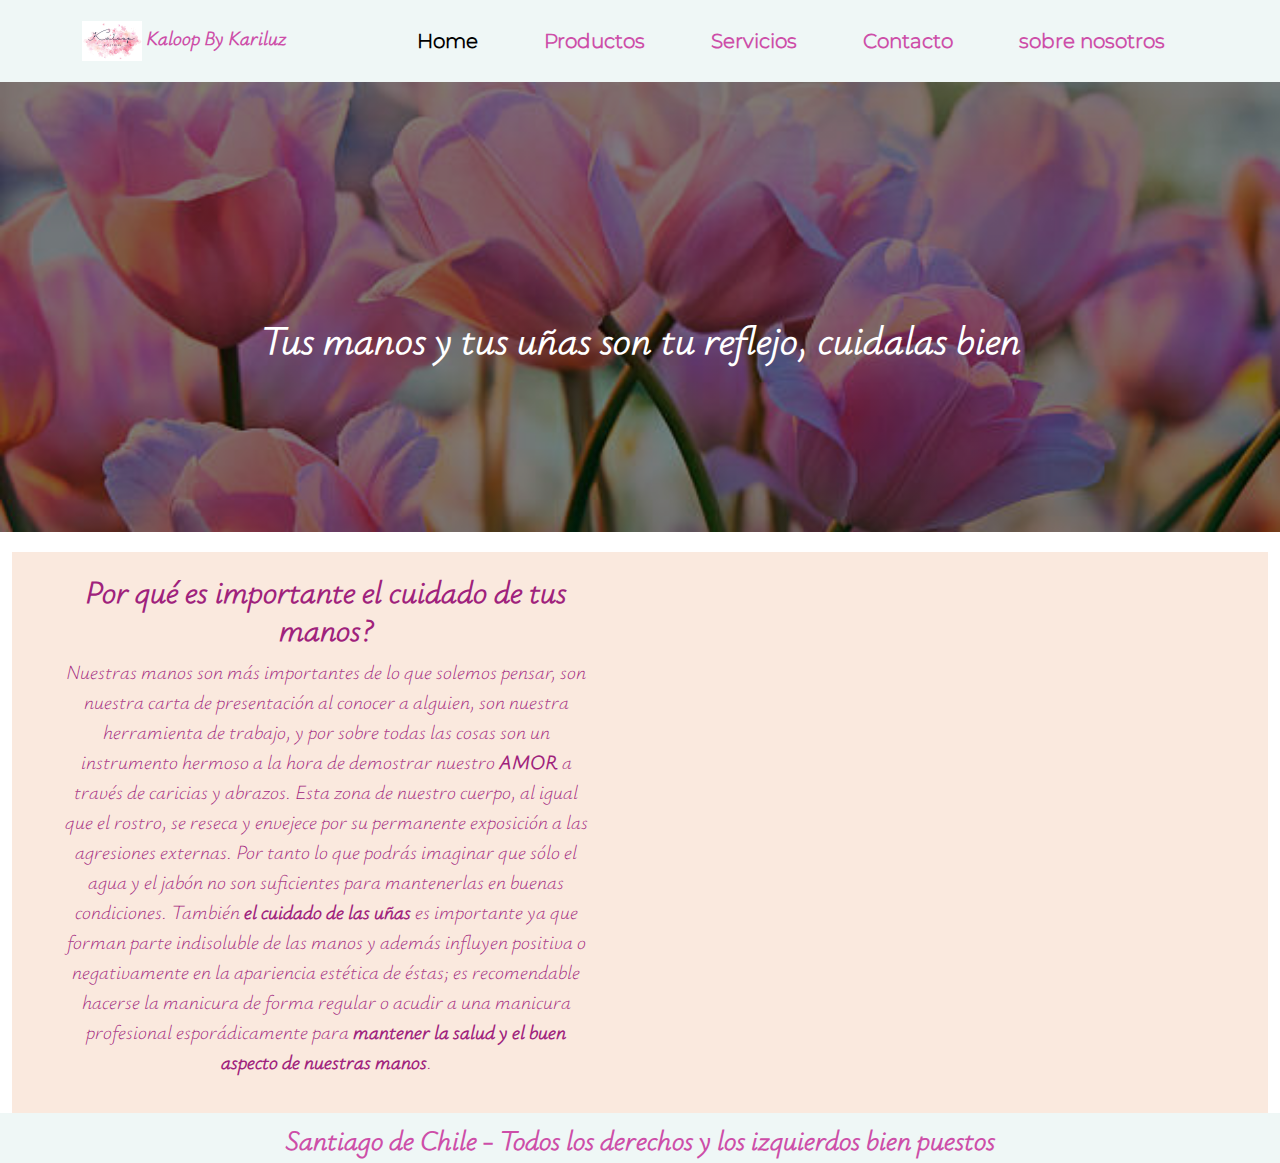
<file: index.html>
<!DOCTYPE html>
<html lang="en">
<head>
    <meta charset="UTF-8">
    <meta name="viewport" content="width=device-width, initial-scale=1.0">
    <!--Bootstrap css-->
    <link rel="stylesheet" href="./bootstrap-5.3.1-dist/css/bootstrap.min.css">
    <!--CSS-->
    <link rel="stylesheet" href="./css/estilos.css">
    <link rel="shortcut icon" href="./assets/image-favicon.png" type="image/png">
    <title>Kaloop | Home</title>
</head>
<body>
    <!--HTML Semantico-->
    <header>
        <!--barra de navegacion-->
        <nav class="navbar navbar-expand-lg">
            <div class="container">
                <a class="navbar-brand nombre-site" href="#"><img src="./assets/logo.png" alt="Bootstrap" width="60" height="40"> Kaloop By Kariluz</a>
                <button class="navbar-toggler" type="button" data-bs-toggle="collapse" data-bs-target="#navbarSupportedContent" aria-controls="navbarSupportedContent" aria-expanded="false" aria-label="Toggle navigation">
                    <span class="navbar-toggler-icon"></span>
                </button>
                <div class="collapse navbar-collapse" id="navbarSupportedContent">
                    <ul class="navbar-nav ms-auto menu-boots">
                        <li class="nav-item"><a class="nav-link active" aria-current="page" href="#">Home</a></li>
                        <li class="nav-item"><a class="nav-link" href="./paginas/productos.html">Productos</a></li>
                        <li class="nav-item"><a class="nav-link" href="./paginas/servicios.html">Servicios</a></li>
                        <li class="nav-item"><a class="nav-link" href="./paginas/contacto.html">Contacto</a></li>
                        <li class="nav-item"><a class="nav-link" href="./paginas/sobre-nosotros.html">sobre nosotros</a></li>
                    </ul>
                </div>
            </div>                  
        </nav> 
    </header>

    <main class="container-fluid">
        <!--imagen de presentacion en home-->
        <section>
        <div class="row hero-image">
            <div class="hero-text col-md-12 col-sm-12">
                <h1>Tus manos y tus uñas son tu reflejo, cuidalas bien</h1>
            </div>
        </div>
        </section>        
        <!--Caja informatica-->
        <section class="container-fluid info-section"> 
            <div class="row">
                <div class="col-md-6 col-sm-12 info-parrafo">
                    <h2><b>Por qué es importante el cuidado de tus manos?</b></h2>
                    <p>Nuestras manos son más importantes de lo que solemos pensar, son nuestra carta de presentación al conocer a alguien, son nuestra herramienta de trabajo, y por sobre todas las cosas son un instrumento hermoso a la hora de demostrar nuestro <b>AMOR</b> a través de caricias y abrazos. Esta zona de nuestro cuerpo, al igual que el rostro, se reseca y envejece por su permanente exposición a las agresiones externas. Por tanto lo que podrás imaginar que sólo el agua y el jabón no son suficientes para mantenerlas en buenas condiciones. También <b>el cuidado de las uñas</b> es importante ya que forman parte indisoluble de las manos y además influyen positiva o negativamente en la apariencia estética de éstas; es recomendable hacerse la manicura de forma regular o acudir a una manicura profesional esporádicamente para <b>mantener la salud y el buen aspecto de nuestras manos</b>.
                    </p>
                </div>
                <div class="col-md-6 col-sm-12">
                    <iframe class="video-home" height="315" src="https://www.youtube.com/embed/bLl0YPUA49w" title="YouTube video player" frameborder="0" allow="accelerometer; autoplay; clipboard-write; encrypted-media; gyroscope; picture-in-picture; web-share" allowfullscreen></iframe>
                </div>               
            </div>

        </section>
    </main>
    <footer class="pie-de-pag"><h3 class="pie-text">Santiago de Chile - Todos los derechos y los izquierdos bien puestos</h3></footer>
    <script src="./bootstrap-5.3.1-dist/js/bootstrap.bundle.min.js"></script>    
</body>
</html>
</file>
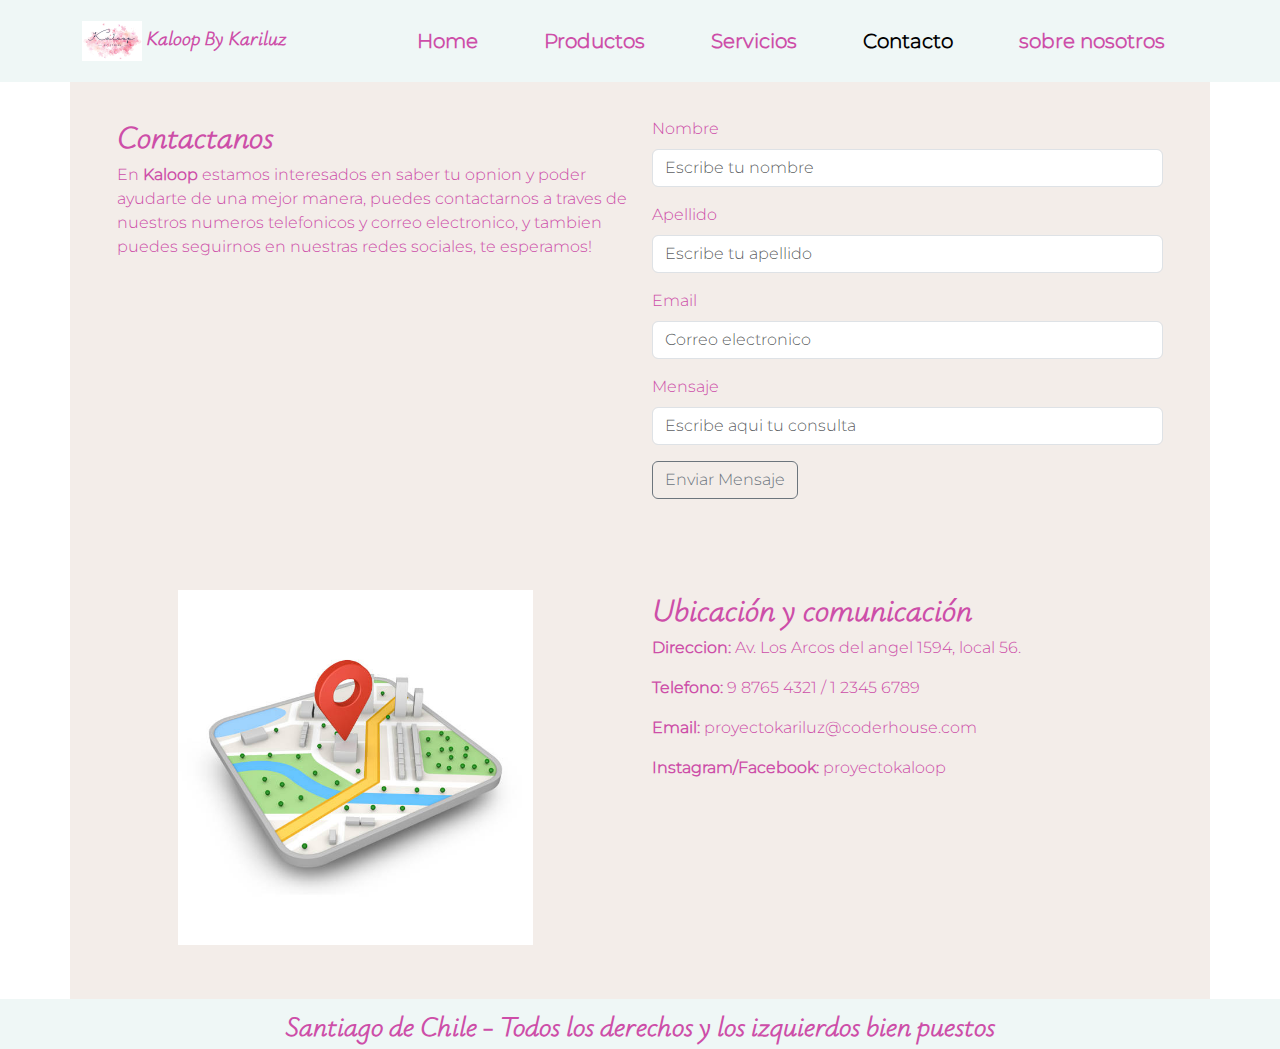
<file: paginas/contacto.html>
<!DOCTYPE html>
<html lang="en">
<head>
    <meta charset="UTF-8">
    <meta name="viewport" content="width=device-width, initial-scale=1.0">
    <!-- SEO -->
    <meta name="description" content="Te presentamos los distintos canales por medio de los cuales nos puedes contactar, redes sociales para que puedas seguir nuestras actualizaciones, estamos ubicados en Av. Los Arcos del angel 1594, local 56.">
    <meta name="keywords" content="contacto nails, facebook manicure, telefono, servicio nails, servicio manicura, ubicacion manicura, manicura chile">
    <!--Bootstrap css-->
    <link rel="stylesheet" href="../bootstrap-5.3.1-dist/css/bootstrap.min.css">
    <!--CSS-->
    <link rel="stylesheet" href="../css/estilos.css">
    <!--fav-icon-->
    <link rel="shortcut icon" href="../assets/image-favicon.png" type="image/png">
    <title>Kaloop | Contacto</title>
</head>

<!--barra de navegacion en mi pag de contacto-->
<header>
    <nav class="navbar navbar-expand-lg">
        <div class="container">
            <a class="navbar-brand nombre-site" href="../index.html"><img src="../assets/logo.png" alt="Bootstrap" width="60" height="40"> Kaloop By Kariluz</a>
            <button class="navbar-toggler" type="button" data-bs-toggle="collapse" data-bs-target="#navbarSupportedContent" aria-controls="navbarSupportedContent" aria-expanded="false" aria-label="Toggle navigation">
                <span class="navbar-toggler-icon"></span>
            </button>
            <div class="collapse navbar-collapse" id="navbarSupportedContent">
                <ul class="navbar-nav ms-auto menu-boots">
                    <li class="nav-item"><a class="nav-link" href="../index.html">Home</a></li>
                    <li class="nav-item"><a class="nav-link" href="./productos.html">Productos</a></li>
                    <li class="nav-item"><a class="nav-link" href="./servicios.html">Servicios</a></li>
                    <li class="nav-item"><a class="nav-link active" aria-current="page" href="./contacto.html">Contacto</a></li>
                    <li class="nav-item"><a class="nav-link" href="./sobre-nosotros.html">sobre nosotros</a></li>
                </ul>
            </div>
        </div>                  
    </nav>    
</header>

<body>
    <main class="container body-content">   
        <!--seccion de contacto-->
        <section class="row info-contacto">
            <div class="col-md-6 col-sm-12">
                <h2>Contactanos</h2>
                <p>En <b>Kaloop</b> estamos interesados en saber tu opnion y poder ayudarte de una mejor manera, puedes contactarnos a traves de nuestros numeros telefonicos y correo electronico, y tambien puedes seguirnos en nuestras redes sociales, te esperamos!</p>
            </div> 
            <form class="col-md-6 col-sm-12" action="" method="post" >
                <div class="mb-3">
                    <label for="nombre" class="form-label">Nombre</label>
                    <input type="text" class="form-control" name="nombre" placeholder="Escribe tu nombre">
                </div>

                <div class="mb-3">
                    <label class="form-label" for="apellido">Apellido</label>
                    <input type="text" class="form-control" name="apellido" placeholder="Escribe tu apellido">
                </div>

                <div class="mb-3">
                    <label for="email" class="form-label">Email</label>
                    <input type="email" class="form-control" name="email" placeholder="Correo electronico">
                </div>

                <div class="mb-3">
                    <label for="mensaje" class="form-label">Mensaje</label>
                    <input type="text" class="form-control" rows="3" name="mensaje" placeholder="Escribe aqui tu consulta">
                </div>

                <button type="submit" class="btn btn-outline-secondary">Enviar Mensaje</button>
            </form>
        </section>

        <!--seccion de ubicacion-->
        <section class="row info-ubi">
            <div class=" img-ubi col-md-6 col-sm-12">
                <img src="../assets/ubicacion-img.jpg" alt="imagen-ubicacion">
            </div>
            
            <div class="col-md-6 col-sm-12 ">
                <h2>Ubicación y comunicación</h2>
                <div><p><b>Direccion:</b> Av. Los Arcos del angel 1594, local 56. </p></div>
                <div><p><b>Telefono:</b> 9 8765 4321 / 1 2345 6789</p></div>
                <div><p><b>Email:</b> proyectokariluz@coderhouse.com</p></div>
                <div><p><b>Instagram/Facebook:</b> proyectokaloop</p></div>        
            </div>                
        </section>
    </main>
    <footer class="pie-de-pag"><h3 class="pie-text">Santiago de Chile - Todos los derechos y los izquierdos bien puestos</h3></footer>    
    <script src="../bootstrap-5.3.1-dist/js/bootstrap.bundle.min.js"></script>
</body>
</html>
</file>
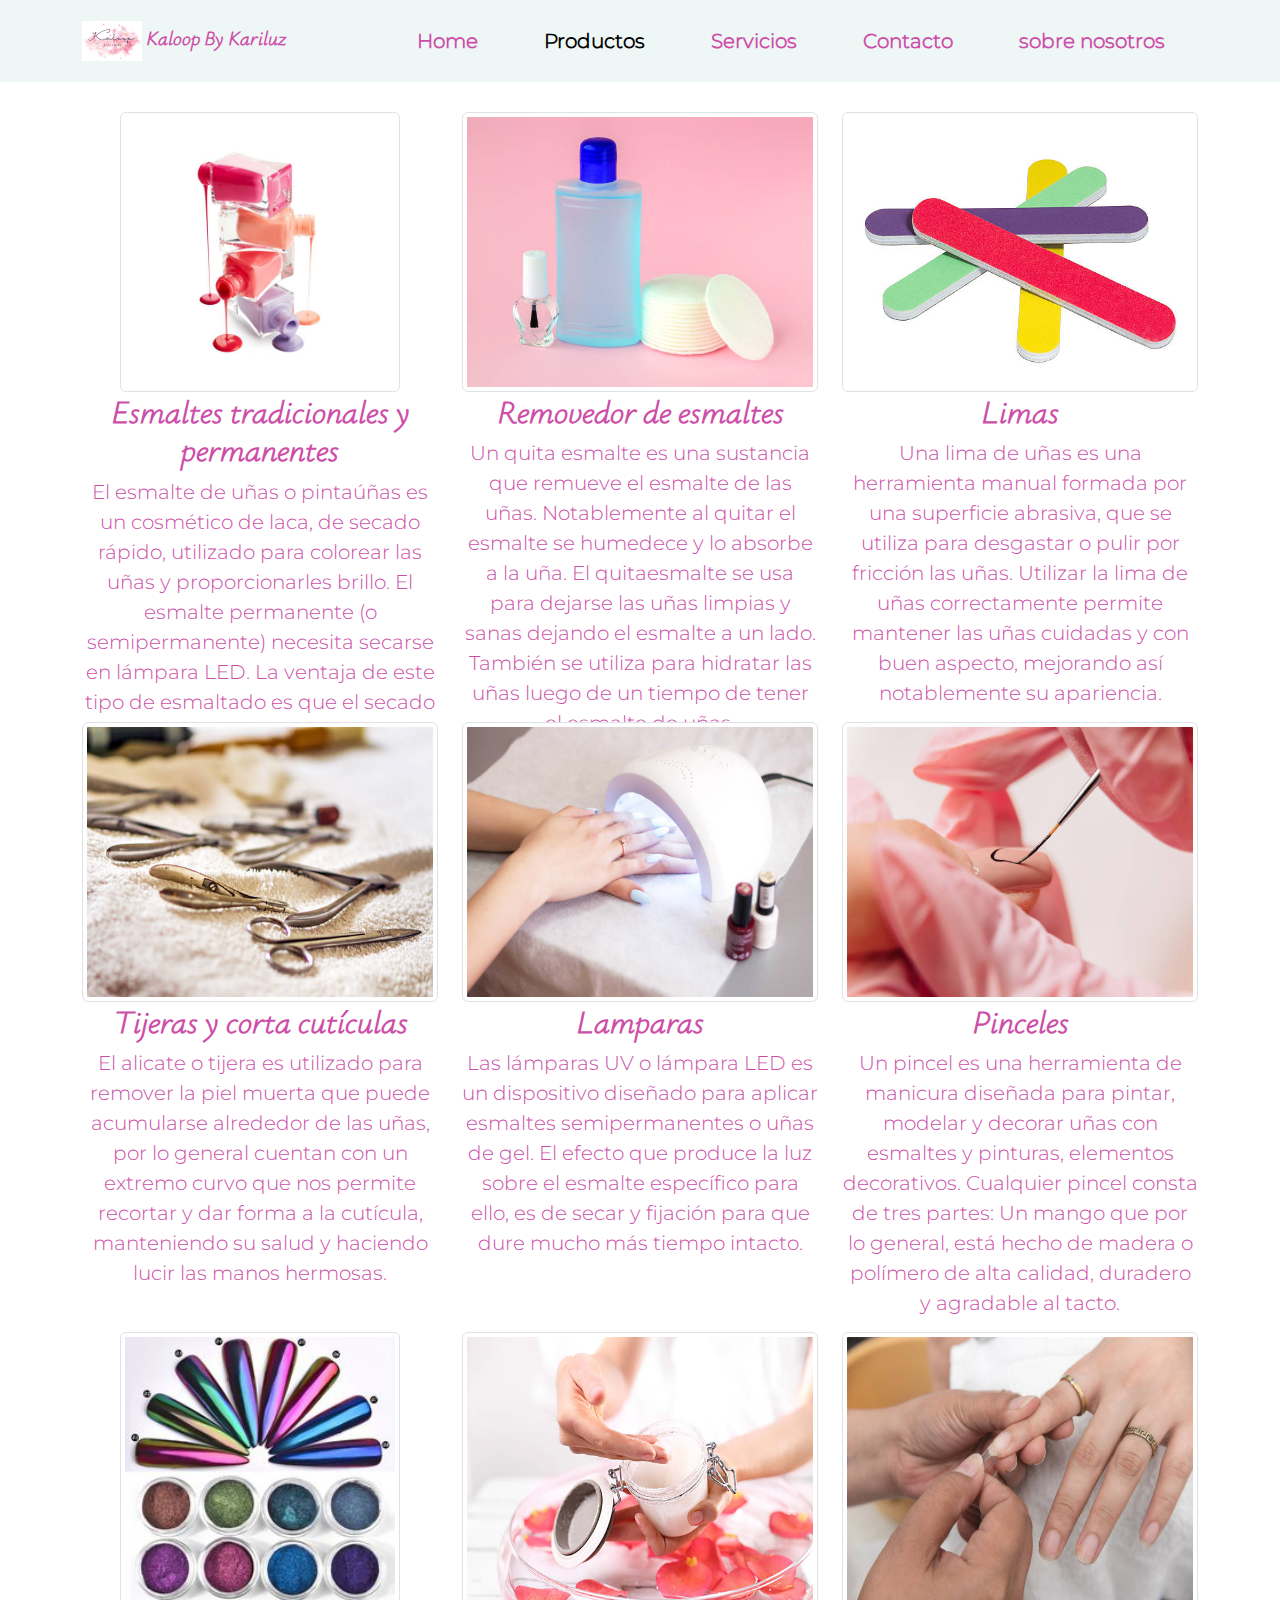
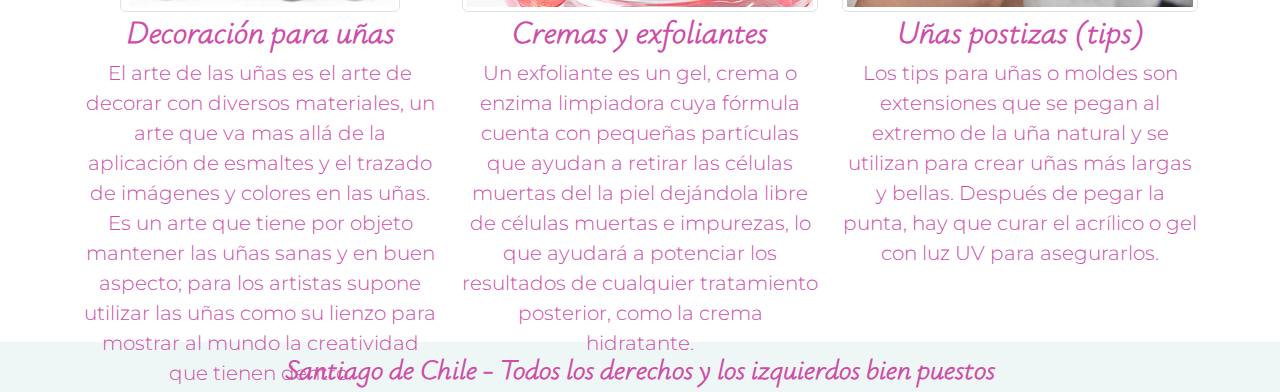
<file: paginas/productos.html>
<!DOCTYPE html>
<html lang="en">
<head>
    <meta charset="UTF-8">
    <meta name="viewport" content="width=device-width, initial-scale=1.0">
    <!--Bootstrap css-->
    <link rel="stylesheet" href="../bootstrap-5.3.1-dist/css/bootstrap.min.css">
    <!--CSS-->
    <link rel="stylesheet" href="../css/estilos.css">
    <!--fav-icon-->
    <link rel="shortcut icon" href="../assets/image-favicon.png" type="image/png">
    <title>Productos</title>
</head>


<body>
    <header>  
        <!--Bootstrap en mi nav-->
        <nav class="navbar navbar-expand-lg">
            <div class="container">
                <a class="navbar-brand nombre-site" href="../index.html"><img src="../assets/logo.png" alt="Bootstrap" width="60" height="40"> Kaloop By Kariluz</a>
                <button class="navbar-toggler" type="button" data-bs-toggle="collapse" data-bs-target="#navbarSupportedContent" aria-controls="navbarSupportedContent" aria-expanded="false" aria-label="Toggle navigation">
                    <span class="navbar-toggler-icon"></span>
                </button>
                <div class="collapse navbar-collapse" id="navbarSupportedContent">
                    <ul class="navbar-nav ms-auto menu-boots">
                        <li class="nav-item"><a class="nav-link" href="../index.html">Home</a></li>
                        <li class="nav-item"><a class="nav-link active" aria-current="page" href="./productos.html">Productos</a></li>
                        <li class="nav-item"><a class="nav-link" href="./servicios.html">Servicios</a></li>
                        <li class="nav-item"><a class="nav-link" href="./contacto.html">Contacto</a></li>
                        <li class="nav-item"><a class="nav-link" href="./sobre-nosotros.html">sobre nosotros</a></li>
                    </ul>
                </div>
            </div>                  
        </nav>
    </header>
    <main>
        <!-- grillas con bootstrap -->
        <div class="container text-center text-producto">
            <div class="row">           
                <!--producto 1-->
                <div class="col-sm-12 col-md-4 card-product">
                    <img class="img-thumbnail product-img" src="../assets/producto-esmaltes.jpg" alt="producto-esmaltes">
                    <h2>Esmaltes tradicionales y permanentes</h2>
                    <p>El esmalte de uñas o pintaúñas es un cosmético de laca, de secado rápido, utilizado para colorear las uñas y proporcionarles brillo. El esmalte permanente (o semipermanente) necesita secarse en lámpara LED. La ventaja de este tipo de esmaltado es que el secado es completo y no hay riesgos de que se estropee.</p>
                </div>
                
                <!--producto 2-->
                <div class="col-sm-12 col-md-4 card-product" >
                    <img class="img-thumbnail product-img" src="../assets/producto-removedor.jpg" alt="producto-removedor">
                    <h2>Removedor de esmaltes</h2>
                    <p>Un quita esmalte es una sustancia que remueve el esmalte de las uñas. Notablemente al quitar el esmalte se humedece y lo absorbe a la uña. El quitaesmalte se usa para dejarse las uñas limpias y sanas dejando el esmalte a un lado. También se utiliza para hidratar las uñas luego de un tiempo de tener el esmalte de uñas.</p>
                </div>

                <!--producto 3-->
                <div class="col-sm-12 col-md-4 card-product">
                    <img class="img-thumbnail product-img" src="../assets/producto-limas.jpg" alt="producto-limas">
                    <h2>Limas</h2>
                    <p>Una lima de uñas es una herramienta manual formada por una superficie abrasiva, que se utiliza para desgastar o pulir por fricción las uñas. Utilizar la lima de uñas correctamente permite mantener las uñas cuidadas y con buen aspecto, mejorando así notablemente su apariencia.</p>
                </div>
            </div>

            <div class="row">           
                <!--producto 4-->
                <div class="col-sm-12 col-md-4 card-product">
                    <img class="img-thumbnail product-img" src="../assets/producto-tijeras.jpg" alt="producto-tijeras">
                    <h2>Tijeras y corta cutículas</h2>
                    <p>El alicate o tijera es utilizado para remover la piel muerta que puede acumularse alrededor de las uñas, por lo general cuentan con un extremo curvo que nos permite recortar y dar forma a la cutícula, manteniendo su salud y haciendo lucir las manos hermosas.</p>
                </div>

                <!--producto 5-->
                <div class="col-sm-12 col-md-4 card-product">
                    <img class="img-thumbnail product-img" src="../assets/producto-lampara.jpg" alt="producto-lamparas">
                    <h2>Lamparas</h2>
                    <p>Las lámparas UV o lámpara LED es un dispositivo diseñado para aplicar esmaltes semipermanentes o uñas de gel. El efecto que produce la luz sobre el esmalte específico para ello, es de secar y fijación para que dure mucho más tiempo intacto.</p>
                </div>

                <!--producto 6-->
                <div class="col-sm-12 col-md-4 card-product">
                    <img class="img-thumbnail product-img" src="../assets/producto-pinceles.jpg" alt="producto-pinceles">
                    <h2>Pinceles</h2>
                    <p>Un pincel es una herramienta de manicura diseñada para pintar, modelar y decorar uñas con esmaltes y pinturas, elementos decorativos. Cualquier pincel consta de tres partes: Un mango que por lo general, está hecho de madera o polímero de alta calidad, duradero y agradable al tacto.</p>
                </div>
            </div>

            <div class="row">            
                <!--producto 7-->
                <div class="col-sm-12 col-md-4 card-product">
                    <img class="img-thumbnail product-img" src="../assets/producto-decoracion.jpg" alt="producto-decoración">
                    <h2>Decoración para uñas</h2>
                    <p>El arte de las uñas es el arte de decorar con diversos materiales, un arte que va mas allá de la aplicación de esmaltes y el trazado de imágenes y colores en las uñas. Es un arte que tiene por objeto mantener las uñas sanas y en buen aspecto; para los artistas supone utilizar las uñas como su lienzo para mostrar al mundo la creatividad que tienen dentro.
                    </p>
                </div>

                <!--producto 8-->
                <div class="col-sm-12 col-md-4 card-product">
                    <img class="img-thumbnail product-img" src="../assets/producto-cremas.jpg" alt="producto-cremas">
                    <h2>Cremas y exfoliantes</h2>
                    <p>Un exfoliante es un gel, crema o enzima limpiadora cuya fórmula cuenta con pequeñas partículas que ayudan a retirar las células muertas del la piel dejándola libre de células muertas e impurezas, lo que ayudará a potenciar los resultados de cualquier tratamiento posterior, como la crema hidratante.</p>
                </div>
                
                <!--producto 9-->
                <div class="col-sm-12 col-md-4 card-product">
                    <img class="img-thumbnail product-img" src="../assets/producto-nailtips.jpg" alt="producto-nailtips">
                    <h2>Uñas postizas (tips)</h2>
                    <p>Los tips para uñas o moldes son extensiones que se pegan al extremo de la uña natural y se utilizan para crear uñas más largas y bellas. Después de pegar la punta, hay que curar el acrílico o gel con luz UV para asegurarlos.</p>
                </div>
            </div>
        </div>
    </main>
    <footer class="pie-de-pag"><h3 class="pie-text">Santiago de Chile - Todos los derechos y los izquierdos bien puestos</h3></footer>

    <!--Bootstrap js-->
    <script src="../bootstrap-5.3.1-dist/js/bootstrap.bundle.min.js"></script>
</body>
</html>
</file>
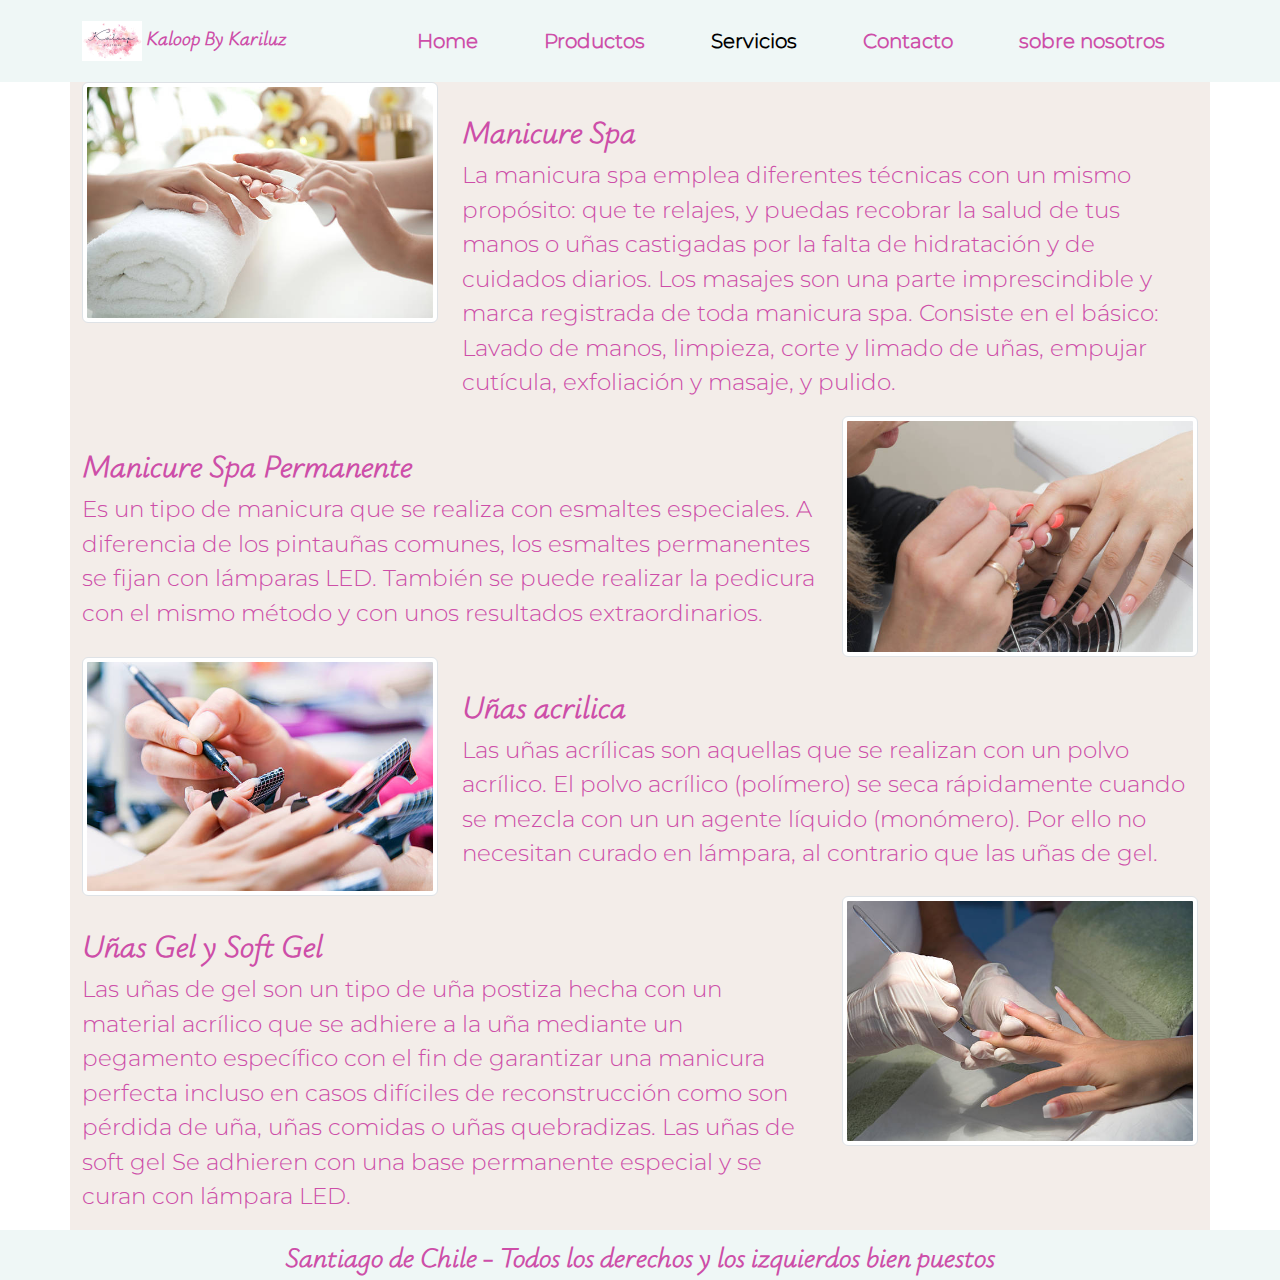
<file: paginas/servicios.html>
<!DOCTYPE html>
<html lang="en">
<head>
    <meta charset="UTF-8">
    <meta name="viewport" content="width=device-width, initial-scale=1.0">
    <!--Bootstrap css-->
    <link rel="stylesheet" href="../bootstrap-5.3.1-dist/css/bootstrap.min.css">
    <!--CSS-->
    <link rel="stylesheet" href="../css/estilos.css">
    <!--fav-icon-->
    <link rel="shortcut icon" href="../assets/image-favicon.png" type="image/png">
    <title>Servicios</title>
</head>

<!--barra de navegacion en mi pag de servicios-->
<header>
    <!--Bootstrap en mi nav-->
    <nav class="navbar navbar-expand-lg">
        <div class="container">
            <a class="navbar-brand nombre-site" href="../index.html"><img src="../assets/logo.png" alt="Bootstrap" width="60" height="40"> Kaloop By Kariluz</a>
            <button class="navbar-toggler" type="button" data-bs-toggle="collapse" data-bs-target="#navbarSupportedContent" aria-controls="navbarSupportedContent" aria-expanded="false" aria-label="Toggle navigation">
                <span class="navbar-toggler-icon"></span>
            </button>
            <div class="collapse navbar-collapse" id="navbarSupportedContent">
                <ul class="navbar-nav ms-auto menu-boots">
                    <li class="nav-item"><a class="nav-link" href="../index.html">Home</a></li>
                    <li class="nav-item"><a class="nav-link" href="./productos.html">Productos</a></li>
                    <li class="nav-item"><a class="nav-link active" aria-current="page" href="./servicios.html">Servicios</a></li>
                    <li class="nav-item"><a class="nav-link" href="./contacto.html">Contacto</a></li>
                    <li class="nav-item"><a class="nav-link" href="./sobre-nosotros.html">sobre nosotros</a></li>
                </ul>
            </div>
        </div>                  
    </nav>  
</header>
<body>
    <main>
        <!-- grillas con bootstrap -->
        <div class="container body-content">
            <div class="row">
                <div class="col-md-4 col-sm-12">
                    <img class="img-thumbnail" src="../assets/servicio-manicure-spa.jpg" alt="manicure-spa">
                </div>
                <div class="col-md-8 col-sm-12 text-def">
                    <h2>Manicure Spa</h2>
                    <p>La manicura spa emplea diferentes técnicas con un mismo propósito: que te relajes, y puedas recobrar la salud de tus manos o uñas castigadas por la falta de hidratación y de cuidados diarios. Los masajes son una parte imprescindible y marca registrada de toda manicura spa. Consiste en el básico: Lavado de manos, limpieza, corte y limado de uñas, empujar cutícula, exfoliación y masaje, y pulido.</p>
                </div>
            </div>

            <div class="row">
                <div class="col-md-8 col-sm-12 text-def">
                    <h2>Manicure Spa Permanente</h2>
                    <p>Es un tipo de manicura que se realiza con esmaltes especiales. A diferencia de los pintauñas comunes, los esmaltes permanentes se fijan con lámparas LED. También se puede realizar la pedicura con el mismo método y con unos resultados extraordinarios.</p>
                </div>
                <div class="col-md-4 col-sm-12">
                    <img class="img-thumbnail" src="../assets/servicio-manicure-permanente.jpg" alt="manicure-permanente">                    
                </div>
            </div>

            <div class="row">
                <div class="col-md-4 col-sm-12">
                    <img class="img-thumbnail" src="../assets/servicio-uñas-acrilicas.jpg" alt="uñas-acrilicas">
                </div>
                <div class="col-md-8 col-sm-12 text-def">
                    <h2>Uñas acrilica</h2>
                    <p>Las uñas acrílicas son aquellas que se realizan con un polvo acrílico. El polvo acrílico (polímero) se seca rápidamente cuando se mezcla con un un agente líquido (monómero). Por ello no necesitan curado en lámpara, al contrario que las uñas de gel.</p>
                </div>
            </div>
            
            <div class="row">
                <div class="col-md-8 col-sm-12 text-def">
                    <h2>Uñas Gel y Soft Gel</h2>
                    <p>Las uñas de gel son un tipo de uña postiza hecha con un material acrílico que se adhiere a la uña mediante un pegamento específico con el fin de garantizar una manicura perfecta incluso en casos difíciles de reconstrucción como son pérdida de uña, uñas comidas o uñas quebradizas. Las uñas de soft gel Se adhieren con una base permanente especial y se curan con lámpara LED.</p>
                </div>
                <div class="col-md-4 col-sm-12">
                    <img class="img-thumbnail" src="../assets/servicio-uñas-gel.jpg" alt="uñas-gel">
                </div>
            </div>        
        </div>
    </main>
    <footer class="pie-de-pag"><h3 class="pie-text">Santiago de Chile - Todos los derechos y los izquierdos bien puestos</h3></footer>
    <script src="../bootstrap-5.3.1-dist/js/bootstrap.bundle.min.js"></script>
</body>
</html>
</file>
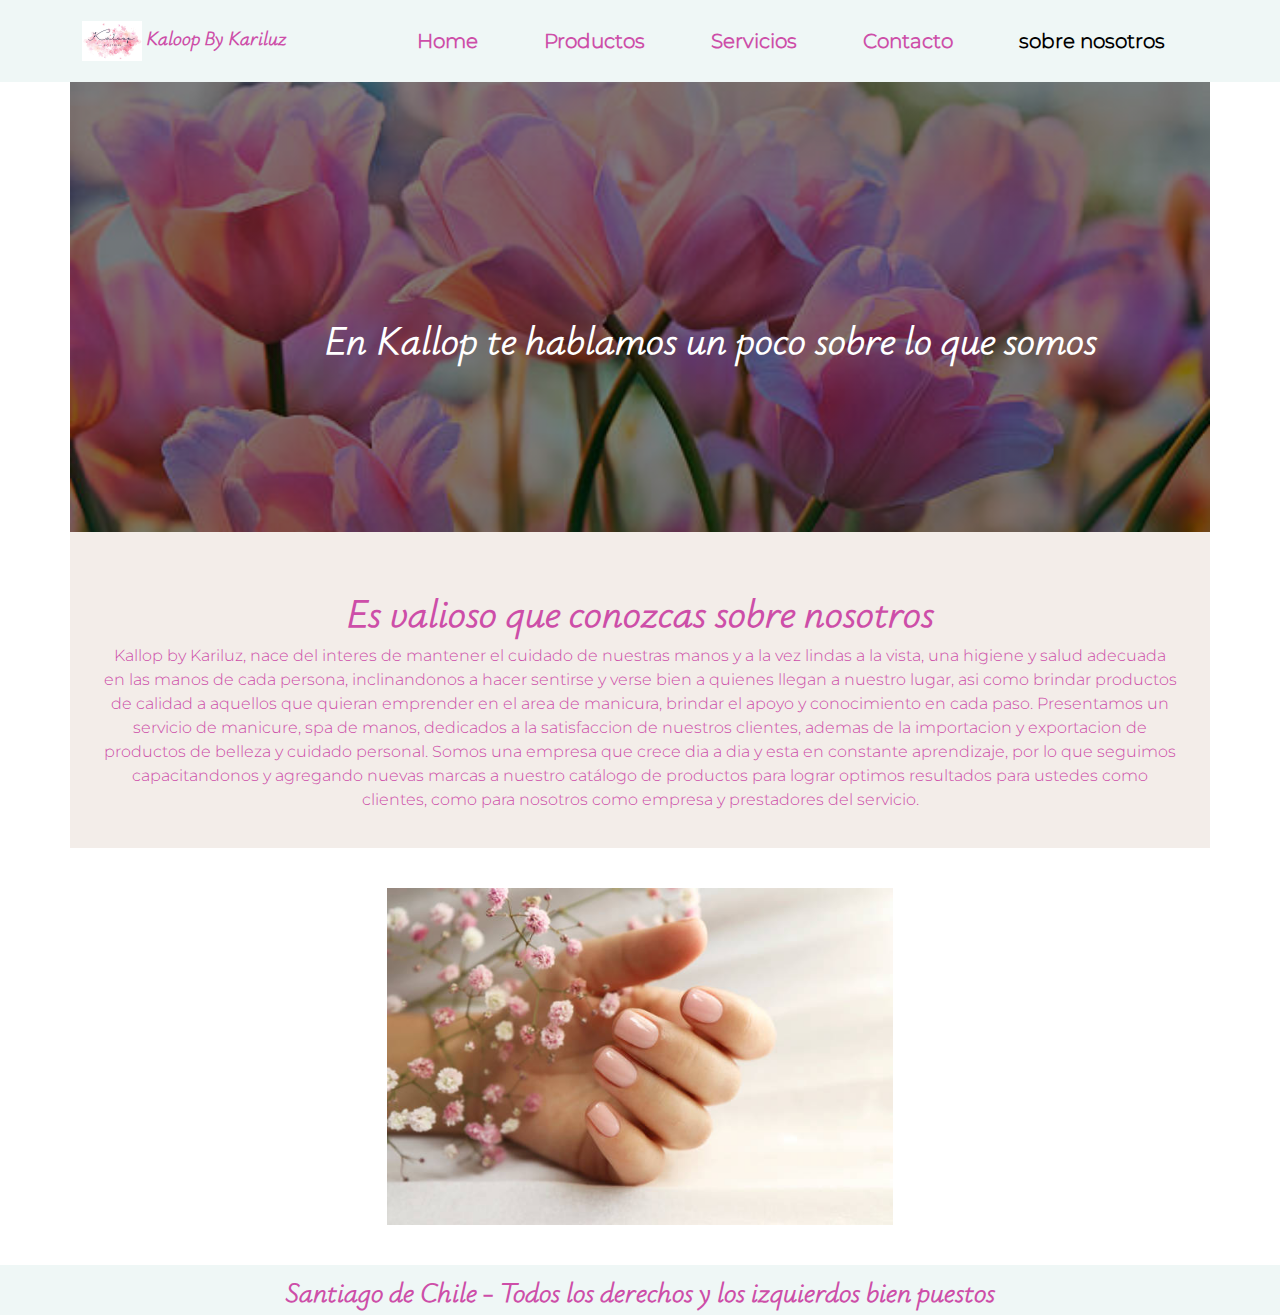
<file: paginas/sobre-nosotros.html>
<!DOCTYPE html>
<html lang="en">
<head>
    <meta charset="UTF-8">
    <meta name="viewport" content="width=device-width, initial-scale=1.0">
    <!-- SEO -->
    <meta name="description" content="Conoce un poco sobre lo que es, las raices y a lo que se dedica kallop">
    <meta name="keywords" content="equipo nail, equipo de trabajo, manicurista, tienda de manicura">
    <!--Bootstrap css-->
    <link rel="stylesheet" href="../bootstrap-5.3.1-dist/css/bootstrap.min.css">
    <!--CSS-->
    <link rel="stylesheet" href="../css/estilos.css">
    <!--fav-icon-->
    <link rel="shortcut icon" href="../assets/image-favicon.png" type="image/png">
    <title>Kaloop | Sobre nosotros</title>
</head>

<!--barra de navegacion en mi pag de sobre nosotros-->
<header>
    <!--Bootstrap en mi nav-->
    <nav class="navbar navbar-expand-lg">
        <div class="container">
            <a class="navbar-brand nombre-site" href="../index.html"><img src="../assets/logo.png" alt="Bootstrap" width="60" height="40"> Kaloop By Kariluz</a>
            <button class="navbar-toggler" type="button" data-bs-toggle="collapse" data-bs-target="#navbarSupportedContent" aria-controls="navbarSupportedContent" aria-expanded="false" aria-label="Toggle navigation">
                <span class="navbar-toggler-icon"></span>
            </button>
            <div class="collapse navbar-collapse" id="navbarSupportedContent">
                <ul class="navbar-nav ms-auto menu-boots">
                    <li class="nav-item"><a class="nav-link" href="../index.html">Home</a></li>
                    <li class="nav-item"><a class="nav-link" href="./productos.html">Productos</a></li>
                    <li class="nav-item"><a class="nav-link" href="./servicios.html">Servicios</a></li>
                    <li class="nav-item"><a class="nav-link" href="./contacto.html">Contacto</a></li>
                    <li class="nav-item"><a class="nav-link active" aria-current="page" href="./sobre-nosotros.html">sobre nosotros</a></li>
                </ul>
            </div>
        </div>                  
    </nav>  
</header>
<body>
    <main class="container">
        <section>
            <div class="row hero-image">
                <div class="hero-text col-md-12 col-sm-12">
                    <h1>En Kallop te hablamos un poco sobre lo que somos </h1>
                </div>
            </div>
            <div class="row text-nosotros">
                <div class="text-center col-md-12 col-sm-12">
                    <h1>Es valioso que conozcas sobre nosotros</h1>
                    <p>Kallop by Kariluz, nace del interes de mantener el cuidado de nuestras manos y a la vez lindas a la vista, una higiene y salud adecuada en las manos de cada persona, inclinandonos a hacer sentirse y verse bien a quienes llegan a nuestro lugar, asi como brindar productos de calidad a aquellos que quieran emprender en el area de manicura, brindar el apoyo y conocimiento en cada paso. 
                    Presentamos un servicio de manicure, spa de manos, dedicados a la satisfaccion de nuestros clientes, ademas de la importacion y exportacion de productos de belleza y cuidado personal. 
                    Somos una empresa que crece dia a dia y esta en constante aprendizaje, por lo que seguimos capacitandonos y agregando nuevas marcas a nuestro catálogo de productos para lograr optimos resultados para ustedes como clientes, como para nosotros como empresa y prestadores del servicio.
                    </p>
                </div>
            </div>
            <div class="container text-center img-nosotros">            
                <div class="row">
                    <img class="col-md-6 offset-md-3" src="../assets/sobre-nosotros-nail.jpg" alt="sobre-nosotros">
                </div>
            </div>

        </section>
    </main>
    <footer class="pie-de-pag"><h3 class="pie-text">Santiago de Chile - Todos los derechos y los izquierdos bien puestos</h3></footer>
    <script src="../bootstrap-5.3.1-dist/js/bootstrap.bundle.min.js"></script>
</body>
</html>
</file>
<file: css/estilos.css>
/*Variables*/
/*fuente local*/
@font-face {
  font-family: "fuente-principal";
  src: url("../assets/fuentes/YsabeauInfant-ExtraLightItalic.ttf");
}
@font-face {
  font-family: "fuente-secundaria";
  src: url("../assets/fuentes/Montserrat-Light.ttf");
}
/*color a mi header*/
header {
  background: #eff7f6;
}

.nav-bar {
  display: inline-block;
  vertical-align: top;
  float: right;
}

.menu-box {
  display: inline-block;
}

.menu {
  list-style: none;
  padding: 0;
  width: 90%;
  max-width: 1000px;
  margin: auto;
  text-align: right;
  display: inline;
}
.menu li {
  /*ordenando mi lista en el menu*/
  display: inline-block;
  /*coloreando las letras del menu*/
}
.menu li a {
  text-decoration: none;
  color: #CD4EA8;
  padding: 20px;
  display: block;
  font-size: 18px;
  font-family: "fuente-secundaria";
  font-weight: bold;
}
.menu li ahover {
  background: #CD4EA8;
  color: white;
}

/* estilo para el nombre del sitio */
.nombre-site {
  font-family: "fuente-principal";
  color: #CD4EA8;
  text-decoration: none;
  font-size: 20px;
  font-weight: bold;
}

.menu-boots li {
  padding-left: 25px;
  padding-right: 25px;
}

/* estilo para el menu usando bootstrap */
.menu-boots li a {
  color: #CD4EA8;
  font-family: "fuente-secundaria";
  font-weight: bold;
  font-size: 20px;
  padding: 18px;
}

.menu-boots li:hover {
  background: #CD4EA8;
}

.menu-boots li:hover a {
  color: white;
}

.body-content {
  background-color: #f3ede9;
}

/* estilo en texto de pag de servicios */
.text-def {
  font-family: "fuente-secundaria";
  color: #CD4EA8;
  font-size: 23PX;
  margin-top: 30px;
}

/* estilo en texto de pag de productos */
.text-producto {
  font-family: "fuente-secundaria";
  color: #CD4EA8;
  font-size: 20PX;
  margin-top: 30px;
}

.logo-nav {
  display: inline-block;
}
.logo-nav img {
  width: 95px;
  height: 60px;
}

/*imagen de presentacion en home*/
.hero-image {
  background-image: linear-gradient(rgba(0, 0, 0, 0.5), rgba(0, 0, 0, 0.5)), url("../assets/tulipan-home.jpg");
  min-height: 450px;
  background-repeat: no-repeat;
  background-size: cover;
  background-position: center;
}

/*texto tipo eslogan*/
.hero-text {
  color: white;
  text-align: center;
  font-family: "fuente-principal";
  font-size: 30px;
  position: absolute;
  top: 35%;
  font-weight: bold;
}

.info-section {
  padding: 20px 50px;
  background-color: #FAE9DE;
  margin-top: 20px;
}

.info-parrafo {
  color: #9f227c;
  font-size: 20px;
  font-family: "fuente-principal";
  padding-right: 50px;
  text-align: center;
}

.info-video {
  padding-left: 50px;
  margin-top: 6%;
  margin-bottom: 50px;
}

.video-home {
  width: 100%;
}

/*footer*/
.pie-de-pag {
  color: #CD4EA8;
  background-color: #eff7f6;
  text-align: center;
  font-family: "fuente-principal";
  height: 50px;
}

.pie-text {
  margin-top: 0;
  padding-top: 10px;
  font-weight: bold;
}

/* productos */
.card-product {
  height: 610px;
}

.product-img {
  height: 280px;
}

/* sobre nosotros */
.text-nosotros {
  padding: 20px;
  padding-top: 5%;
  color: #CD4EA8;
  background: #f3ede9;
  font-family: "fuente-secundaria";
}

.img-nosotros {
  padding: 40px;
}

/* contacto */
.info-contacto {
  color: #CD4EA8;
  padding: 35px;
  margin-bottom: 5%;
  font-family: "fuente-secundaria";
}

/* ubicacion */
.info-ubi {
  color: #CD4EA8;
  font-family: "fuente-secundaria";
}
.info-ubi img {
  max-height: 355px;
  margin-bottom: 10%;
}

h1 {
  font-family: "fuente-principal";
  font-weight: bold;
}

h2 {
  font-family: "fuente-principal";
  font-weight: bold;
}

.img-ubi {
  text-align: center;
}

/*# sourceMappingURL=estilos.css.map */
</file>
